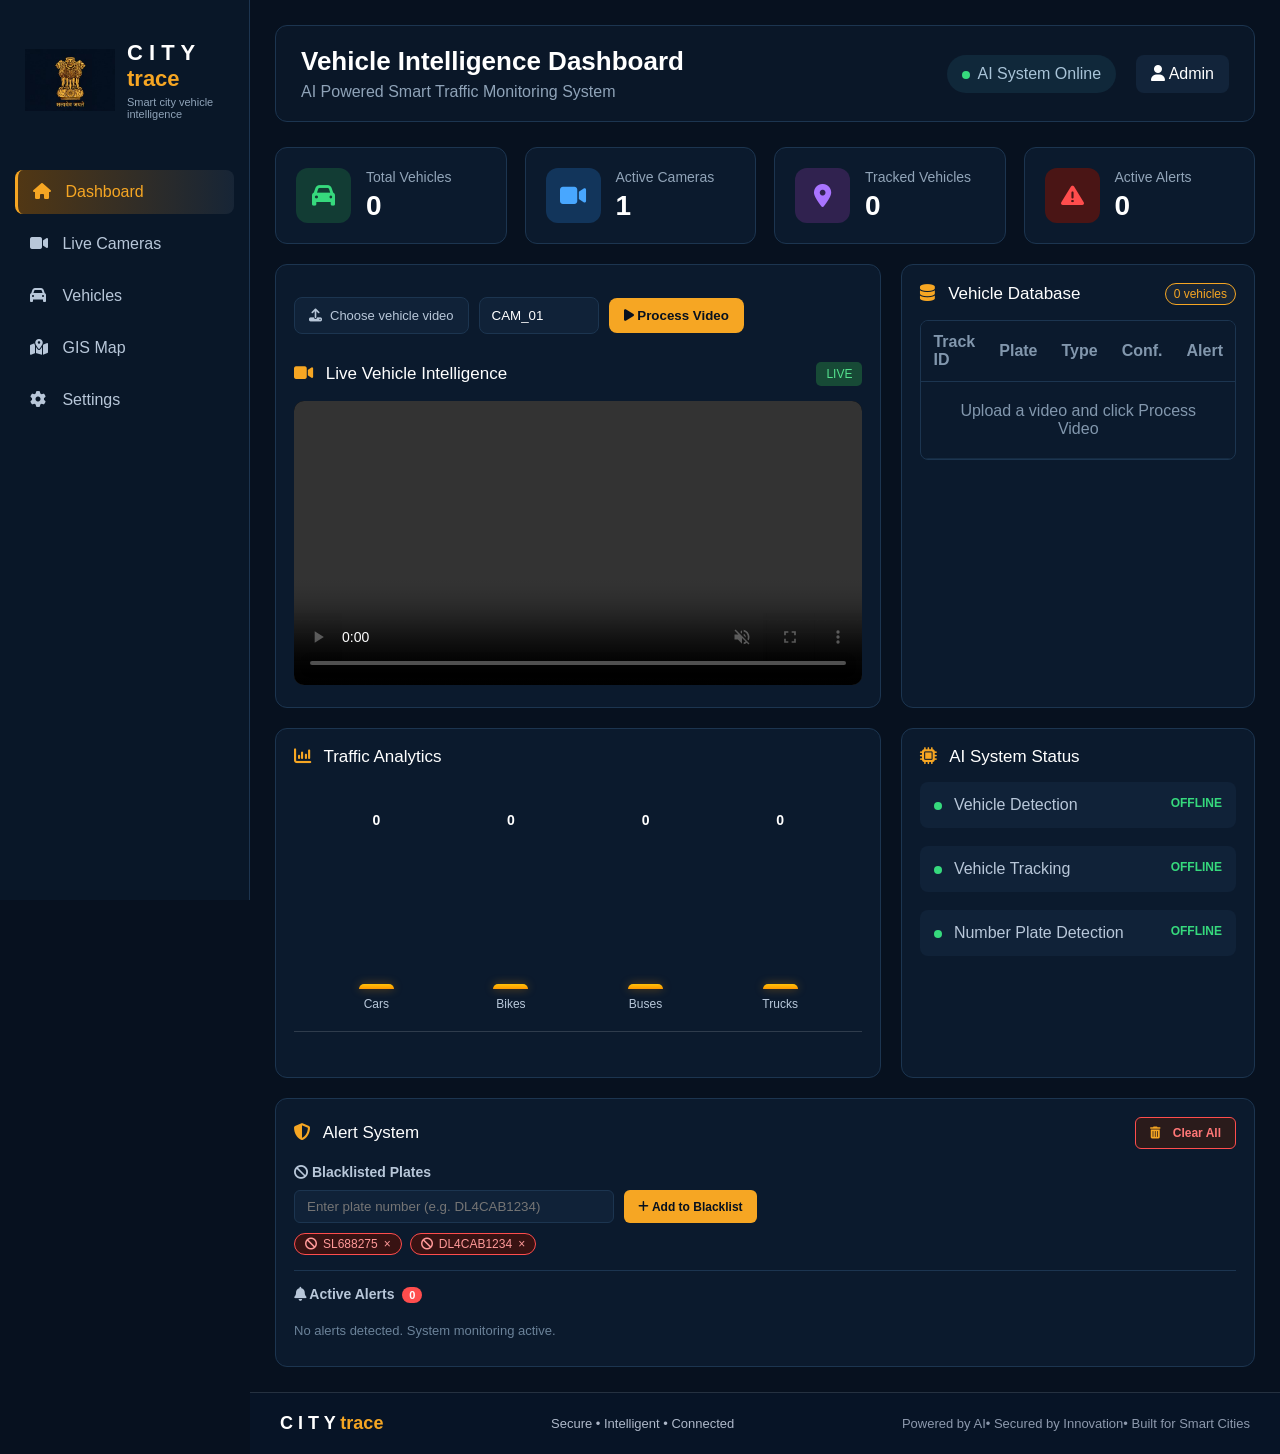
<file: frontend/index.html>
<!DOCTYPE html>
<html lang="en">

<head>
    <meta charset="UTF-8">
    <meta name="viewport" content="width=device-width, initial-scale=1.0">
    <title>CITY trace - Vehicle Intelligence</title>
    <link rel="stylesheet" href="style.css">
    <link rel="stylesheet" href="https://cdnjs.cloudflare.com/ajax/libs/font-awesome/6.5.1/css/all.min.css">
</head>

<body>

    <!-- ================= SIDEBAR ================= -->
    <aside class="sidebar">
        <div class="logo">
            <img src="indian_emblam.jpg" alt="Indian National Emblem" class="indian-emblem">
            <div>
                <h2>C I T Y <span>trace</span></h2>
                <p>Smart city vehicle intelligence</p>
            </div>
        </div>
        <nav>
            <a href="#" class="active"><i class="fa-solid fa-house"></i> Dashboard</a>
            <a href="#"><i class="fa-solid fa-video"></i> Live Cameras</a>
            <a href="#"><i class="fa-solid fa-car"></i> Vehicles</a>
            <a href="map.html"><i class="fa-solid fa-map-location-dot"></i> GIS Map</a>
            <a href="#" id="settingsBtn"><i class="fa-solid fa-gear"></i> Settings</a>
        </nav>
    </aside>

    <!-- ================= MAIN CONTENT ================= -->
    <main class="main-content">

        <!-- HEADER -->
        <header>
            <div>
                <h1>Vehicle Intelligence Dashboard</h1>
                <p>AI Powered Smart Traffic Monitoring System</p>
            </div>
            <div class="header-right">
                <div class="status"><span class="dot"></span>AI System Online</div>
                <div class="admin"><i class="fa-solid fa-user"></i> Admin</div>
            </div>
        </header>

        <!-- ================= ALERT BANNER ================= -->
        <div id="alertBanner" class="alert-banner" style="display:none;"></div>

        <!-- ================= STATISTICS ================= -->
        <section class="stats">
            <div class="card">
                <div class="card-icon green"><i class="fa-solid fa-car"></i></div>
                <div>
                    <p>Total Vehicles</p>
                    <h2 id="totalVehicles">0</h2>
                </div>
            </div>
            <div class="card">
                <div class="card-icon blue"><i class="fa-solid fa-video"></i></div>
                <div>
                    <p>Active Cameras</p>
                    <h2>1</h2>
                </div>
            </div>
            <div class="card">
                <div class="card-icon purple"><i class="fa-solid fa-location-dot"></i></div>
                <div>
                    <p>Tracked Vehicles</p>
                    <h2 id="trackedVehicles">0</h2>
                </div>
            </div>
            <div class="card">
                <div class="card-icon red"><i class="fa-solid fa-triangle-exclamation"></i></div>
                <div>
                    <p>Active Alerts</p>
                    <h2 id="alertCount">0</h2>
                </div>
            </div>
        </section>

        <!-- ================= DASHBOARD GRID ================= -->
        <section class="dashboard-grid">

            <!-- LIVE VIDEO -->
            <div class="panel video-panel">
                <div class="api-controls">
                    <div class="api-file-row">
                        <label class="file-picker">
                            <i class="fa-solid fa-upload"></i>
                            <span id="selectedFileName">Choose vehicle video</span>
                            <input type="file" id="videoFileInput" accept="video/mp4,video/avi,video/quicktime,video/x-matroska,.mp4,.avi,.mov,.mkv">
                        </label>
                        <input type="text" id="cameraIdInput" class="camera-input" value="CAM_01" placeholder="Camera ID">
                        <button id="processVideoBtn" class="process-btn" type="button">
                            <i class="fa-solid fa-play"></i> Process Video
                        </button>
                    </div>
                    <div id="processingMessage" class="processing-message"></div>
                </div>

                <div class="panel-header">
                    <h2><i class="fa-solid fa-video"></i> Live Vehicle Intelligence</h2>
                    <span class="live">LIVE</span>
                </div>

                <!-- VIDEO: no <source> tag — JS sets .src directly to object URL -->
                <video id="liveVideo" controls muted playsinline>
                    Your browser does not support video playback.
                </video>
            </div>

            <!-- ================= VEHICLE DATABASE ================= -->
            <div class="panel database-panel">
                <div class="panel-header">
                    <h2><i class="fa-solid fa-database"></i> Vehicle Database</h2>
                    <span class="vehicle-count-badge" id="vehicleCountBadge">0 vehicles</span>
                </div>

                <div class="table-scroll-wrapper">
                    <table>
                        <thead>
                            <tr>
                                <th>Track ID</th>
                                <th>Plate</th>
                                <th>Type</th>
                                <th>Conf.</th>
                                <th>Alert</th>
                            </tr>
                        </thead>
                        <tbody id="vehicleTableBody">
                            <tr>
                                <td colspan="5" style="text-align:center;color:#8297ad;padding:20px;">
                                    Upload a video and click Process Video
                                </td>
                            </tr>
                        </tbody>
                    </table>
                </div>
            </div>

            <!-- ================= TRAFFIC ANALYTICS ================= -->
            <div class="panel analytics-panel">
                <div class="panel-header">
                    <h2><i class="fa-solid fa-chart-column"></i> Traffic Analytics</h2>
                </div>
                <div id="trafficChart" class="traffic-chart"></div>
            </div>

            <!-- ================= AI SYSTEM STATUS ================= -->
            <div class="panel system-panel">
                <div class="panel-header">
                    <h2><i class="fa-solid fa-microchip"></i> AI System Status</h2>
                </div>
                <div class="system-status">
                    <p><span class="dot"></span> Vehicle Detection <strong id="detectionStatus">ACTIVE</strong></p>
                    <p><span class="dot"></span> Vehicle Tracking <strong id="trackingStatus">ACTIVE</strong></p>
                    <p><span class="dot"></span> Number Plate Detection <strong id="plateStatus">PROCESSING</strong></p>
                </div>
            </div>

        </section>

        <!-- ================= ALERT SYSTEM PANEL ================= -->
        <section class="alert-section">
            <div class="panel alert-panel">
                <div class="panel-header">
                    <h2><i class="fa-solid fa-shield-halved"></i> Alert System</h2>
                    <div class="alert-panel-controls">
                        <button class="alert-clear-btn" id="clearAlertsBtn" type="button">
                            <i class="fa-solid fa-trash-can"></i> Clear All
                        </button>
                    </div>
                </div>

                <!-- BLACKLIST MANAGER -->
                <div class="blacklist-manager">
                    <h3><i class="fa-solid fa-ban"></i> Blacklisted Plates</h3>
                    <div class="blacklist-input-row">
                        <input type="text" id="blacklistInput" class="blacklist-input" placeholder="Enter plate number (e.g. DL4CAB1234)">
                        <button id="addBlacklistBtn" class="add-blacklist-btn" type="button">
                            <i class="fa-solid fa-plus"></i> Add to Blacklist
                        </button>
                    </div>
                    <div id="blacklistTags" class="blacklist-tags"></div>
                </div>

                <!-- ACTIVE ALERTS LOG -->
                <div class="alerts-log">
                    <h3><i class="fa-solid fa-bell"></i> Active Alerts <span id="alertBadge" class="alert-badge">0</span></h3>
                    <div id="alertsContainer" class="alerts-container">
                        <p class="no-alerts-msg">No alerts detected. System monitoring active.</p>
                    </div>
                </div>
            </div>
        </section>

    </main>

    <!-- ================= SETTINGS MODAL ================= -->
    <div class="settings-overlay" id="settingsOverlay">
        <div class="settings-box">
            <div class="settings-header">
                <h2><i class="fa-solid fa-gear"></i> Settings</h2>
                <button id="closeSettings"><i class="fa-solid fa-xmark"></i></button>
            </div>
            <div class="setting-option">
                <div>
                    <h3>Appearance</h3>
                    <p>Switch between dark and light theme</p>
                </div>
                <label class="theme-switch">
                    <input type="checkbox" id="themeToggle">
                    <span class="slider">
                        <i class="fa-solid fa-sun sun-icon"></i>
                        <i class="fa-solid fa-moon moon-icon"></i>
                    </span>
                </label>
            </div>

            <!-- OCR Threshold -->
            <div class="setting-option">
                <div>
                    <h3>OCR Confidence Threshold</h3>
                    <p>Minimum plate recognition confidence (%)</p>
                </div>
                <div class="threshold-control">
                    <input type="range" id="ocrThreshold" min="10" max="99" value="50" step="1">
                    <span id="ocrThresholdVal">50%</span>
                </div>
            </div>
        </div>
    </div>

    <!-- ================= FOOTER ================= -->
    <footer class="footer">
        <div class="footer-content">
            <div class="footer-logo"><strong>C I T Y <span>trace</span></strong></div>
            <div class="footer-text"><span>Secure • Intelligent • Connected</span></div>
            <div class="footer-powered">
                <span>Powered by AI</span><span>•</span>
                <span>Secured by Innovation</span><span>•</span>
                <span>Built for Smart Cities</span>
            </div>
        </div>
    </footer>

    <script src="script.js"></script>
</body>

</html>
</file>
<file: frontend/style.css>
/* =========================
   GLOBAL SETTINGS
========================= */

* {
    margin: 0;
    padding: 0;
    box-sizing: border-box;
}

body {
    font-family: Arial, sans-serif;
    background: #07111f;
    color: white;
    display: flex;
    flex-direction: column;
    min-height: 100vh;
}


/* =========================
   SIDEBAR
========================= */

.sidebar {
    width: 250px;
    min-height: 100vh;
    background: #091728;
    border-right: 1px solid #1d3550;
    padding: 25px 15px;
    position: fixed;
    left: 0;
    top: 0;
}

.logo {
    display: flex;
    align-items: center;
    gap: 12px;
    padding: 10px;
    margin-bottom: 35px;
}

.logo i {
    font-size: 32px;
    color: #f6a623;
}

.logo h2 {
    font-size: 22px;
}

.logo span {
    color: #f6a623;
}

.logo p {
    color: #8fa3b8;
    font-size: 11px;
    margin-top: 4px;
}


/* NAVIGATION */

nav {
    display: flex;
    flex-direction: column;
    gap: 8px;
}

nav a {
    text-decoration: none;
    color: #b8c7d9;
    padding: 13px 15px;
    border-radius: 8px;
    transition: 0.3s;
}

nav a i {
    width: 28px;
}

nav a:hover {
    background: #12263d;
    color: #f6a623;
}

nav a.active {
    background: linear-gradient(
        90deg,
        #513714,
        #172536
    );

    color: #f6a623;
    border-left: 3px solid #f6a623;
}


/* =========================
   MAIN CONTENT
========================= */

.main-content {
    margin-left: 250px;
    width: calc(100% - 250px);
    padding: 25px;
    flex: 1;
}


/* =========================
   HEADER
========================= */

header {
    display: flex;
    justify-content: space-between;
    align-items: center;
    background: #0a1728;
    border: 1px solid #1c3550;
    padding: 20px 25px;
    border-radius: 12px;
    margin-bottom: 25px;
}

header h1 {
    font-size: 26px;
}

header p {
    color: #8fa3b8;
    margin-top: 6px;
}

.header-right {
    display: flex;
    align-items: center;
    gap: 20px;
}

.status {
    background: #10283a;
    padding: 10px 15px;
    border-radius: 20px;
    color: #a9c4d8;
}

.dot {
    display: inline-block;
    width: 8px;
    height: 8px;
    background: #36d97d;
    border-radius: 50%;
    margin-right: 7px;
}

.admin {
    background: #12243a;
    padding: 10px 15px;
    border-radius: 8px;
}


/* =========================
   STATISTICS CARDS
========================= */

.stats {
    display: grid;
    grid-template-columns: repeat(4, 1fr);
    gap: 18px;
    margin-bottom: 20px;
}

.card {
    background: #0b1a2d;
    border: 1px solid #1c3550;
    border-radius: 12px;
    padding: 20px;
    display: flex;
    align-items: center;
    gap: 15px;
    transition: 0.3s;
}

.card:hover {
    transform: translateY(-4px);
    border-color: #f6a623;
}

/* ALERT BADGE */
.alert-badge {
    background: #ff4d4f;
    color: #fff;
    padding: 2px 6px;
    border-radius: 4px;
    font-size: 12px;
    display: inline-block;
    margin-left: 4px;
}

.card-icon {
    width: 55px;
    height: 55px;
    border-radius: 12px;
    display: flex;
    justify-content: center;
    align-items: center;
    font-size: 23px;
}

.green {
    background: #123c34;
    color: #36d97d;
}

.blue {
    background: #12355b;
    color: #48a7ff;
}

.purple {
    background: #30224f;
    color: #a974ff;
}

.orange {
    background: #4b3017;
    color: #f6a623;
}

.card p {
    color: #91a4b8;
    font-size: 14px;
}

.card h2 {
    font-size: 28px;
    margin-top: 5px;
}


/* =========================
   DASHBOARD GRID
========================= */

.dashboard-grid {
    display: grid;
    grid-template-columns: 2fr 1fr;
    gap: 20px;
}

.panel {
    background: #0b1a2d;
    border: 1px solid #1c3550;
    border-radius: 12px;
    padding: 18px;
}

.panel-header {
    display: flex;
    justify-content: space-between;
    align-items: center;
    margin-bottom: 15px;
}

.panel-header h2 {
    font-size: 17px;
    font-weight: 500;
}

.panel-header i {
    color: #f6a623;
    margin-right: 8px;
}


/* =========================
   LIVE VIDEO
========================= */

.video-panel video {
    width: 100%;
    border-radius: 10px;
    background: black;
    max-height: 430px;
    object-fit: cover;
}

.live {
    background: #174a36;
    color: #54e18d;
    padding: 5px 10px;
    border-radius: 5px;
    font-size: 12px;
}


/* =========================
   DATABASE TABLE
========================= */

table {
    width: 100%;
    border-collapse: collapse;
}

th {
    color: #8297ad;
    text-align: left;
    padding: 12px;
    border-bottom: 1px solid #1c3550;
}

td {
    padding: 12px;
    border-bottom: 1px solid #152b42;
}

tr:hover {
    background: #10243a;
}


/* =========================
   ANALYTICS
========================= */

.analytics-panel {
    min-height: 300px;
}

.analytics-panel canvas {
    width: 100% !important;
    height: 250px !important;
}


/* =========================
   SYSTEM STATUS
========================= */

.system-status {
    display: flex;
    flex-direction: column;
    gap: 18px;
}

.system-status p {
    background: #102238;
    padding: 14px;
    border-radius: 8px;
    color: #b8c7d9;
}

.system-status strong {
    float: right;
    color: #36d97d;
    font-size: 12px;
}


/* =========================
   FOOTER
========================= */
.footer {
    margin-left: 250px;
    width: calc(100% - 250px);
    margin-top: auto;
    padding: 20px 30px;
    background: #071426;
    border-top: 1px solid rgba(255, 255, 255, 0.12);
}
.footer-content {
    width: 100%;

    display: flex;

    align-items: center;

    justify-content: space-between;

    gap: 20px;

    flex-wrap: wrap;
}


.footer-logo strong {
    font-size: 18px;
    color: white;
}


.footer-logo span {
    color: #f5a623;
}
.footer-text {
    color: #aeb8c9;
    font-size: 13px;
}


.footer-powered {
    color: #8d99ad;
    font-size: 13px;
}



/* =========================
   RESPONSIVE DESIGN
========================= */

@media (max-width: 1100px) {

    .stats {
        grid-template-columns: repeat(2, 1fr);
    }

    .dashboard-grid {
        grid-template-columns: 1fr;
    }

}


@media (max-width: 750px) {

    .sidebar {
        width: 70px;
        padding: 15px 8px;
    }

    .logo h2,
    .logo p,
    nav a {
        font-size: 0;
    }

    nav a i {
        font-size: 20px;
    }

    .main-content {
        margin-left: 70px;
        width: calc(100% - 70px);
        padding: 15px;
    }

    .footer {
        margin-left: 70px;
        width: calc(100% - 70px);
        text-align: center;
    }

    header {
        flex-direction: column;
        align-items: flex-start;
        gap: 15px;
    }

}
.app-container {
    min-height: 100vh;
    display: flex;
    flex-direction: column;
}
.main-layout {
    flex: 1;
    display: flex;
}
/* ============================= */
/* TRAFFIC ANALYTICS CHART */
/* ============================= */

.analytics-panel {
    min-height: 320px;
}

.analytics-panel canvas {
    width: 100% !important;
    height: 250px !important;
}
.analytics-panel {
    height: 350px;
}

.analytics-panel canvas {
    width: 100% !important;
    height: 280px !important;
}
/* ==========================================
   TRAFFIC ANALYTICS GRAPH
========================================== */

.analytics-panel {
    min-height: 350px;
}

.traffic-chart {
    height: 250px;
    width: 100%;

    display: flex;
    align-items: flex-end;
    justify-content: space-around;

    padding: 30px 15px 20px;

    border-bottom: 1px solid rgba(255, 255, 255, 0.15);

    box-sizing: border-box;
}


.chart-item {
    height: 100%;
    flex: 1;

    display: flex;
    flex-direction: column;
    align-items: center;
    justify-content: flex-end;

    gap: 8px;
}


.chart-bar-area {
    height: 180px;

    display: flex;
    align-items: flex-end;
}


.chart-bar {
    width: 35px;

    min-height: 5px;

    background: linear-gradient(
        to top,
        #ff9800,
        #ffc107
    );

    border-radius: 6px 6px 0 0;

    transition: height 0.5s ease;

    box-shadow: 0 0 10px rgba(255, 152, 0, 0.4);
}


.chart-value {
    color: #ffffff;

    font-size: 14px;

    font-weight: bold;
}


.chart-label {
    color: #b8c7d9;

    font-size: 12px;

    text-align: center;
}

/* ==========================================
   LIGHT THEME
========================================== */

body.light-theme {
    background: #f4f7fb;
    color: #162235;
}


/* SIDEBAR */

body.light-theme .sidebar {
    background: #ffffff;

    border-right: 1px solid #d9e1ea;
}


body.light-theme .logo h2 {
    color: #162235;
}


body.light-theme .logo p {
    color: #64748b;
}


body.light-theme nav a {
    color: #526273;
}


body.light-theme nav a:hover {
    background: #eef3f8;

    color: #e89400;
}


body.light-theme nav a.active {
    background: linear-gradient(
        90deg,
        #fff3db,
        #f4f7fb
    );

    color: #d98200;

    border-left: 3px solid #f6a623;
}


/* HEADER */

body.light-theme header {
    background: #ffffff;

    border-color: #d9e1ea;
}


body.light-theme header p {
    color: #64748b;
}


body.light-theme .status {
    background: #eef6f2;

    color: #42605a;
}


body.light-theme .admin {
    background: #eef2f7;
}


/* STATISTICS CARDS */

body.light-theme .card {
    background: #ffffff;

    border-color: #d9e1ea;
}


body.light-theme .card p {
    color: #64748b;
}


body.light-theme .card:hover {
    border-color: #f6a623;
}


/* PANELS */

body.light-theme .panel {
    background: #ffffff;

    border-color: #d9e1ea;
}


/* TABLE */

body.light-theme th {
    color: #64748b;

    border-bottom-color: #d9e1ea;
}


body.light-theme td {
    border-bottom-color: #e5eaf0;
}


body.light-theme tr:hover {
    background: #f4f7fb;
}


/* SYSTEM STATUS */

body.light-theme .system-status p {
    background: #f4f7fb;

    color: #526273;
}


/* FOOTER */

body.light-theme .footer {
    background: #ffffff;

    border-top: 1px solid #d9e1ea;
}


body.light-theme .footer-logo strong {
    color: #162235;
}


body.light-theme .footer-text {
    color: #64748b;
}


body.light-theme .footer-powered {
    color: #7a8797;
}


/* SETTINGS BOX */

body.light-theme .settings-box {
    background: #ffffff;

    border-color: #d9e1ea;

    color: #162235;
}


body.light-theme .settings-header {
    border-bottom-color: #d9e1ea;
}


body.light-theme .settings-header button {
    color: #162235;
}


body.light-theme .setting-option p {
    color: #64748b;
}


/* TRAFFIC GRAPH */

body.light-theme .traffic-chart {
    border-bottom-color: rgba(0, 0, 0, 0.15);
}


body.light-theme .chart-value {
    color: #162235;
}


body.light-theme .chart-label {
    color: #64748b;
}

/* ==========================================
   SETTINGS MODAL
========================================== */

.settings-overlay {
    position: fixed;

    top: 0;
    left: 0;

    width: 100%;
    height: 100%;

    background: rgba(0, 0, 0, 0.6);

    display: none;

    justify-content: center;
    align-items: center;

    z-index: 9999;
}


.settings-overlay.show {
    display: flex;
}


.settings-box {
    width: 450px;

    background: #0b1a2d;

    border: 1px solid #1c3550;

    border-radius: 15px;

    padding: 25px;

    box-shadow: 0 15px 50px rgba(0, 0, 0, 0.5);
}


.settings-header {
    display: flex;

    justify-content: space-between;

    align-items: center;

    padding-bottom: 18px;

    border-bottom: 1px solid #1c3550;
}


.settings-header h2 {
    font-size: 20px;
}


.settings-header h2 i {
    color: #f6a623;

    margin-right: 8px;
}


.settings-header button {
    border: none;

    background: transparent;

    color: white;

    font-size: 22px;

    cursor: pointer;
}


.setting-option {
    display: flex;

    justify-content: space-between;

    align-items: center;

    padding: 25px 0 5px;
}


.setting-option h3 {
    font-size: 16px;

    margin-bottom: 5px;
}


.setting-option p {
    color: #8fa3b8;

    font-size: 13px;
}


/* ==========================================
   THEME TOGGLE
========================================== */

.theme-switch {
    position: relative;

    width: 65px;

    height: 32px;

    display: inline-block;
}


.theme-switch input {
    opacity: 0;

    width: 0;

    height: 0;
}


.slider {
    position: absolute;

    cursor: pointer;

    inset: 0;

    background: #1c3550;

    border-radius: 30px;

    transition: 0.3s;
}


.slider::before {
    content: "";

    position: absolute;

    width: 24px;

    height: 24px;

    left: 4px;

    top: 4px;

    background: white;

    border-radius: 50%;

    transition: 0.3s;
}


.theme-switch input:checked + .slider {
    background: #f6a623;
}


.theme-switch input:checked + .slider::before {
    transform: translateX(33px);
}


.sun-icon {
    position: absolute;

    left: 9px;

    top: 8px;

    font-size: 14px;

    color: #f6a623;
}


.moon-icon {
    position: absolute;

    right: 9px;

    top: 8px;

    font-size: 14px;

    color: white;
}
/* =========================
   INDIAN EMBLEM LOGO
========================= */

.indian-emblem {
    width: 90px;
    height: 90px;

    object-fit: contain;

    flex-shrink: 0;
}

/* ==========================================
   API VIDEO CONTROLS
========================================== */

.api-controls {
    margin-top: 14px;
}

.api-file-row {
    display: flex;
    align-items: center;
    gap: 10px;
    flex-wrap: wrap;
}

.file-picker {
    display: inline-flex;
    align-items: center;
    gap: 8px;
    padding: 10px 14px;
    border: 1px solid #1c3550;
    border-radius: 8px;
    background: #102238;
    color: #b8c7d9;
    cursor: pointer;
    font-size: 13px;
}

.file-picker:hover {
    border-color: #f6a623;
    color: #f6a623;
}

.file-picker input {
    display: none;
}

.camera-input {
    width: 120px;
    padding: 10px 12px;
    border: 1px solid #1c3550;
    border-radius: 8px;
    background: #102238;
    color: white;
    outline: none;
}

.camera-input:focus {
    border-color: #f6a623;
}

.process-btn {
    border: none;
    border-radius: 8px;
    padding: 10px 15px;
    background: #f6a623;
    color: #07111f;
    font-weight: 700;
    cursor: pointer;
}

.process-btn:hover {
    opacity: 0.9;
}

.process-btn:disabled {
    opacity: 0.6;
    cursor: wait;
}

.processing-message {
    min-height: 20px;
    margin-top: 8px;
    color: #8fa3b8;
    font-size: 12px;
}

.processing-message.error {
    color: #ff7777;
}

body.light-theme .file-picker,
body.light-theme .camera-input {
    background: #f4f7fb;
    border-color: #d9e1ea;
    color: #526273;
}

body.light-theme .camera-input {
    color: #162235;
}

/* ==========================================
   SCROLLABLE VEHICLE DATABASE TABLE
========================================== */
.table-scroll-wrapper {
    max-height: 380px;
    overflow-y: auto;
    border-radius: 8px;
    border: 1px solid #1c3550;
    scrollbar-width: thin;
    scrollbar-color: #f6a623 #0b1a2d;
}

.table-scroll-wrapper::-webkit-scrollbar {
    width: 6px;
}

.table-scroll-wrapper::-webkit-scrollbar-track {
    background: #0b1a2d;
}

.table-scroll-wrapper::-webkit-scrollbar-thumb {
    background-color: #f6a623;
    border-radius: 4px;
}

.table-scroll-wrapper table thead th {
    position: sticky;
    top: 0;
    background: #0b1a2d;
    z-index: 2;
}

.vehicle-count-badge {
    background: #172536;
    color: #f6a623;
    padding: 3px 8px;
    border-radius: 12px;
    font-size: 12px;
    border: 1px solid #f6a623;
}

/* ==========================================
   ALERT SYSTEM PANEL & STYLES
========================================== */
.alert-section {
    margin-top: 20px;
}

.alert-panel {
    background: #0b1a2d;
    border: 1px solid #1c3550;
    border-radius: 12px;
    padding: 18px;
}

.card-icon.red {
    background: #4a1515;
    color: #ff4d4d;
}

.alert-badge {
    background: #ff4d4d;
    color: white;
    padding: 2px 7px;
    border-radius: 10px;
    font-size: 11px;
    font-weight: bold;
}

.blacklist-manager {
    margin-top: 15px;
    padding-bottom: 15px;
    border-bottom: 1px solid #1c3550;
}

.blacklist-manager h3, .alerts-log h3 {
    font-size: 14px;
    color: #b8c7d9;
    margin-bottom: 10px;
}

.blacklist-input-row {
    display: flex;
    gap: 10px;
    margin-bottom: 10px;
}

.blacklist-input {
    flex: 1;
    max-width: 320px;
    padding: 8px 12px;
    background: #102238;
    border: 1px solid #1c3550;
    border-radius: 6px;
    color: white;
    outline: none;
}

.blacklist-input:focus {
    border-color: #f6a623;
}

.add-blacklist-btn, .alert-clear-btn {
    background: #f6a623;
    color: #07111f;
    border: none;
    border-radius: 6px;
    padding: 8px 14px;
    font-weight: bold;
    cursor: pointer;
    font-size: 12px;
}

.alert-clear-btn {
    background: #2a1b1b;
    color: #ff7777;
    border: 1px solid #ff4d4d;
}

.blacklist-tags {
    display: flex;
    flex-wrap: wrap;
    gap: 8px;
}

.blacklist-tag {
    background: #381212;
    color: #ff9999;
    border: 1px solid #ff4d4d;
    border-radius: 15px;
    padding: 3px 10px;
    font-size: 12px;
    display: inline-flex;
    align-items: center;
    gap: 6px;
}

.blacklist-tag button {
    background: none;
    border: none;
    color: #ff9999;
    cursor: pointer;
    font-size: 12px;
}

.alerts-log {
    margin-top: 15px;
}

.alerts-container {
    max-height: 200px;
    overflow-y: auto;
    display: flex;
    flex-direction: column;
    gap: 8px;
}

.alert-item {
    background: #241114;
    border-left: 4px solid #ff4d4d;
    padding: 10px 14px;
    border-radius: 4px;
    color: #fce8e6;
    font-size: 13px;
    display: flex;
    justify-content: space-between;
    align-items: center;
}

.no-alerts-msg {
    color: #6b8299;
    font-size: 13px;
    padding: 10px 0;
}
</file>
